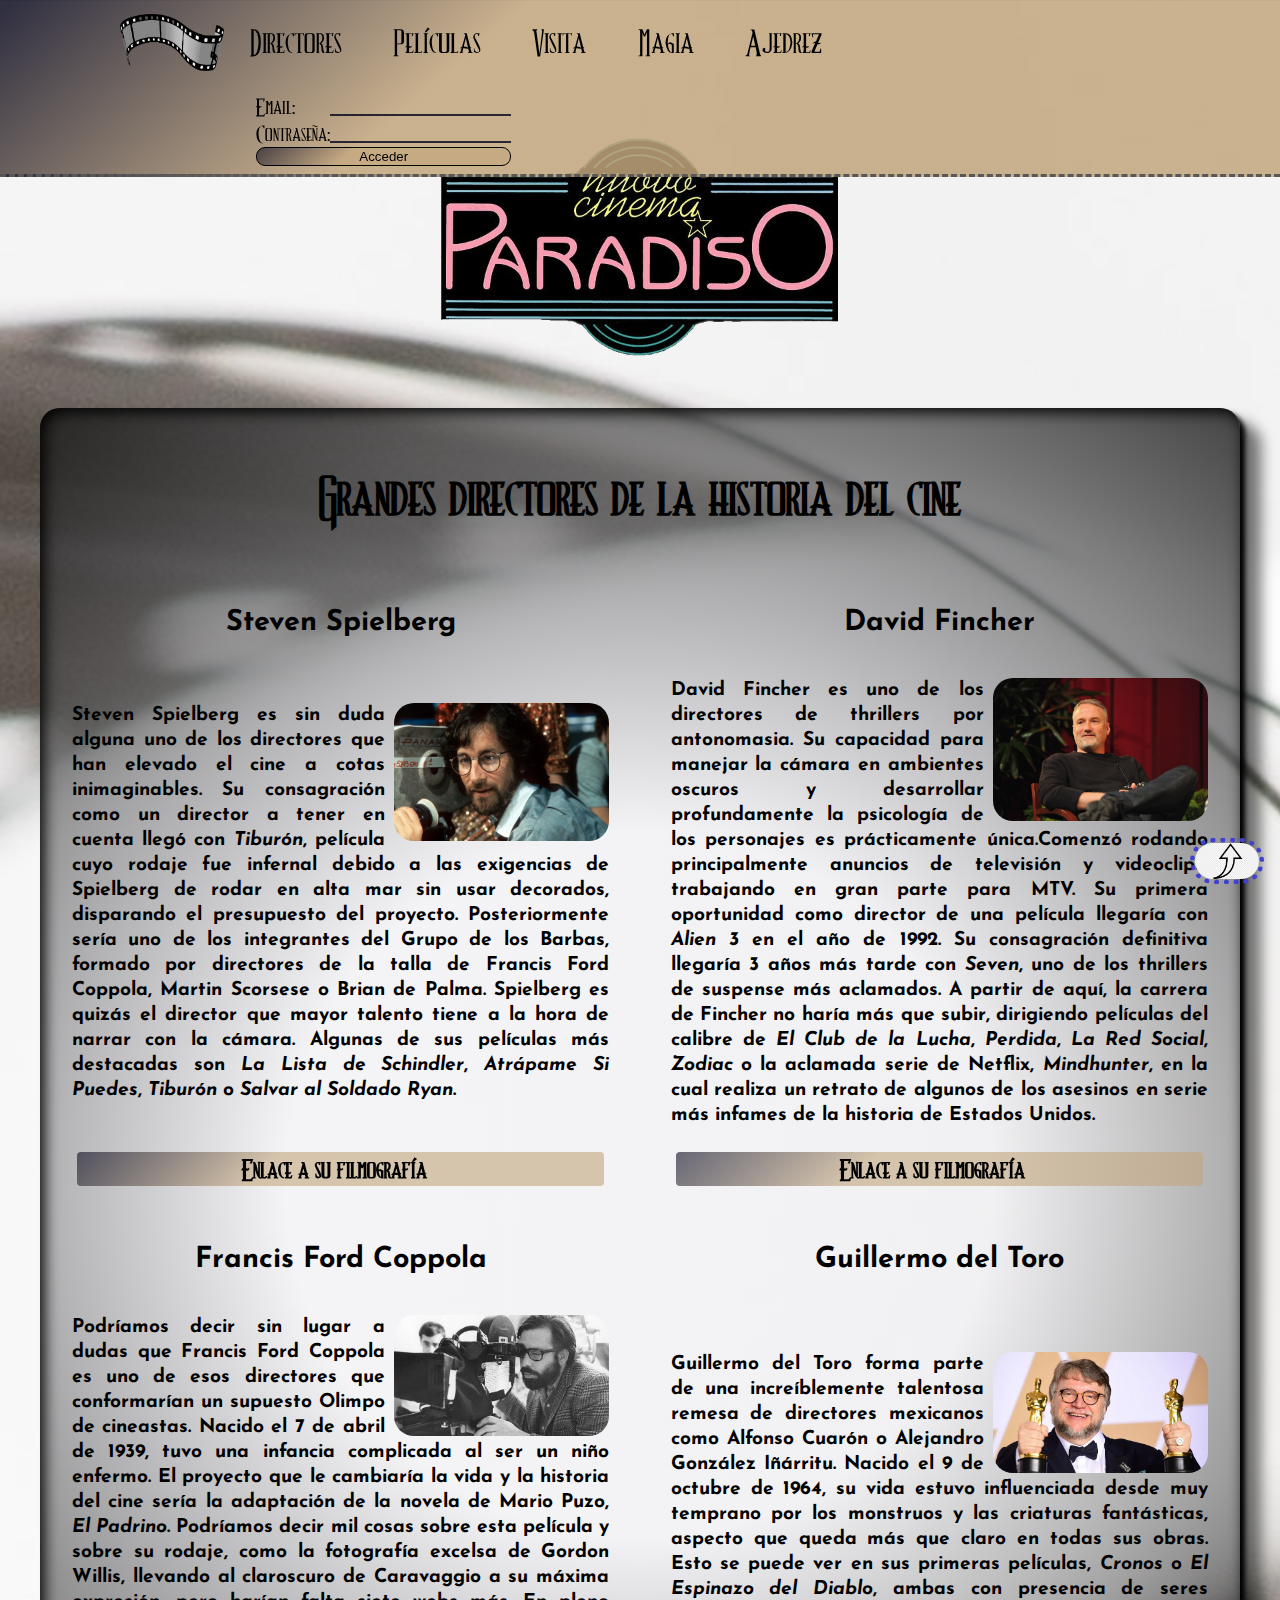
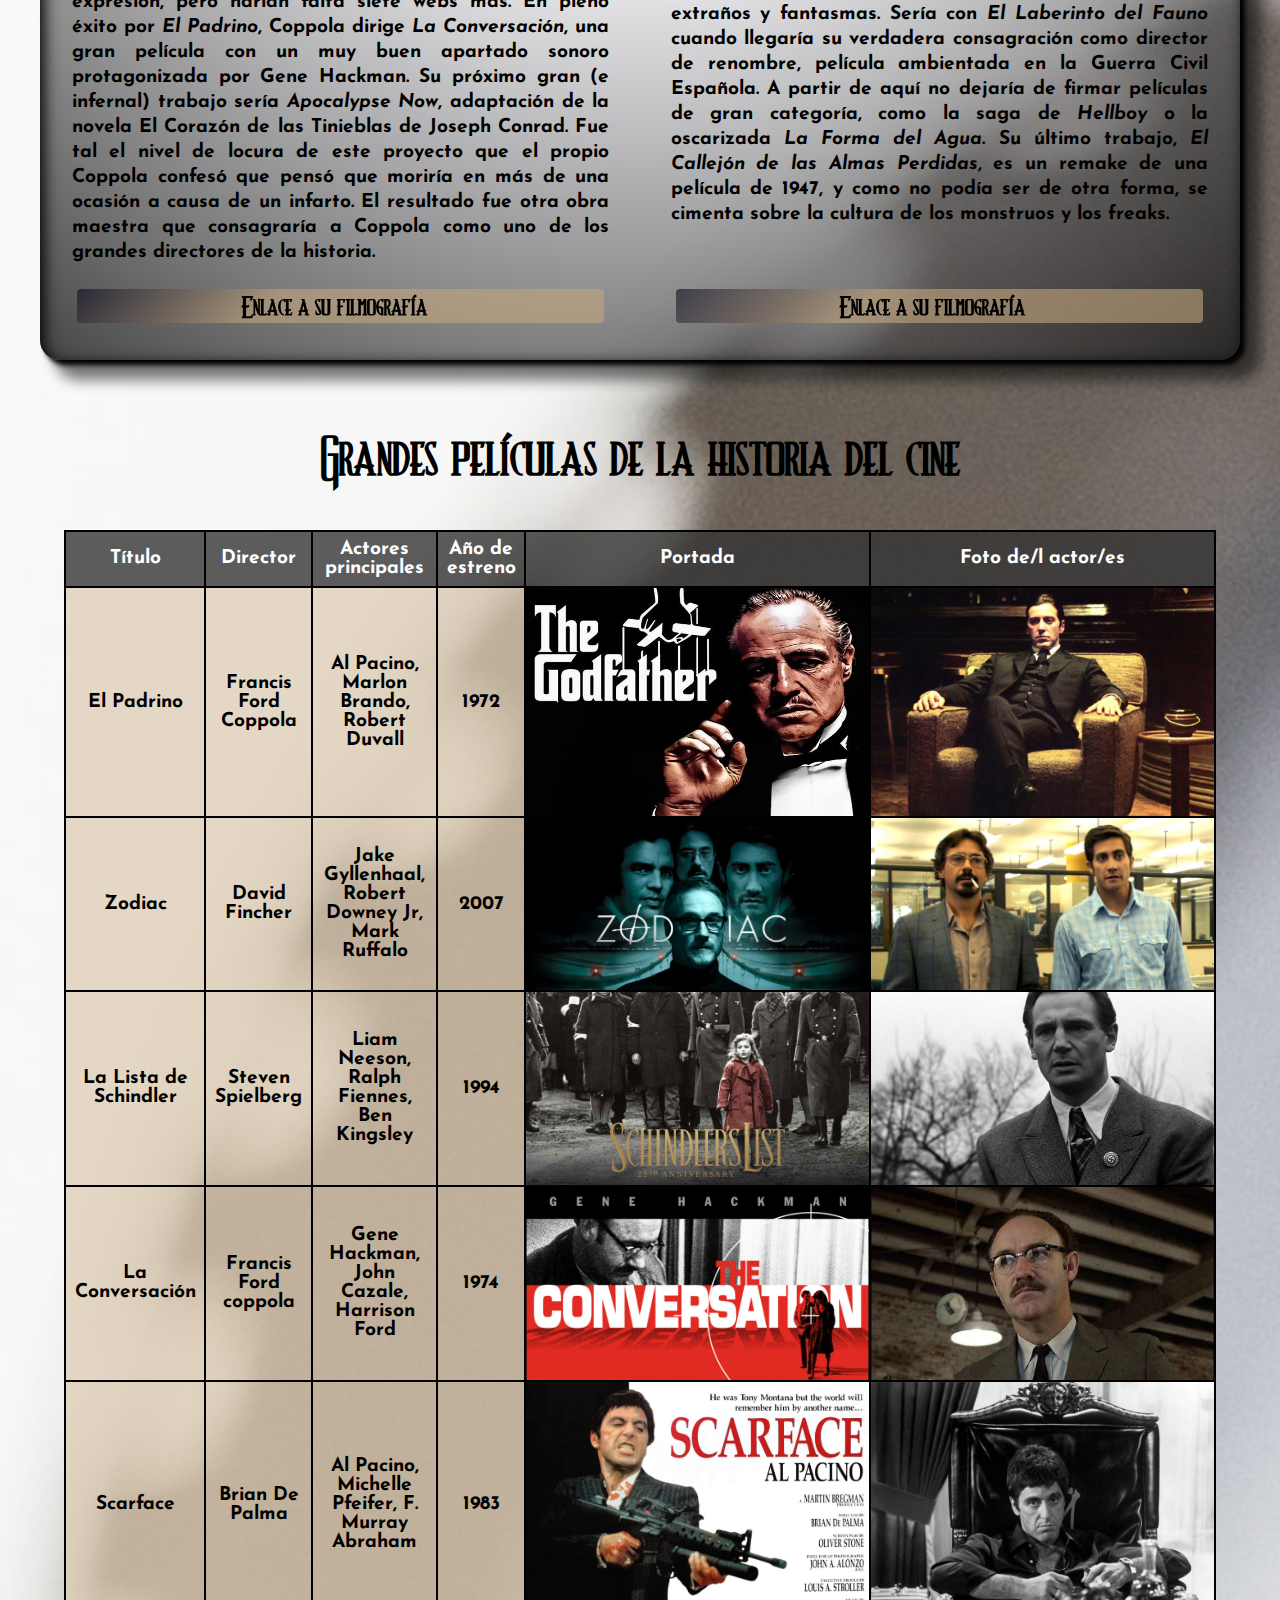
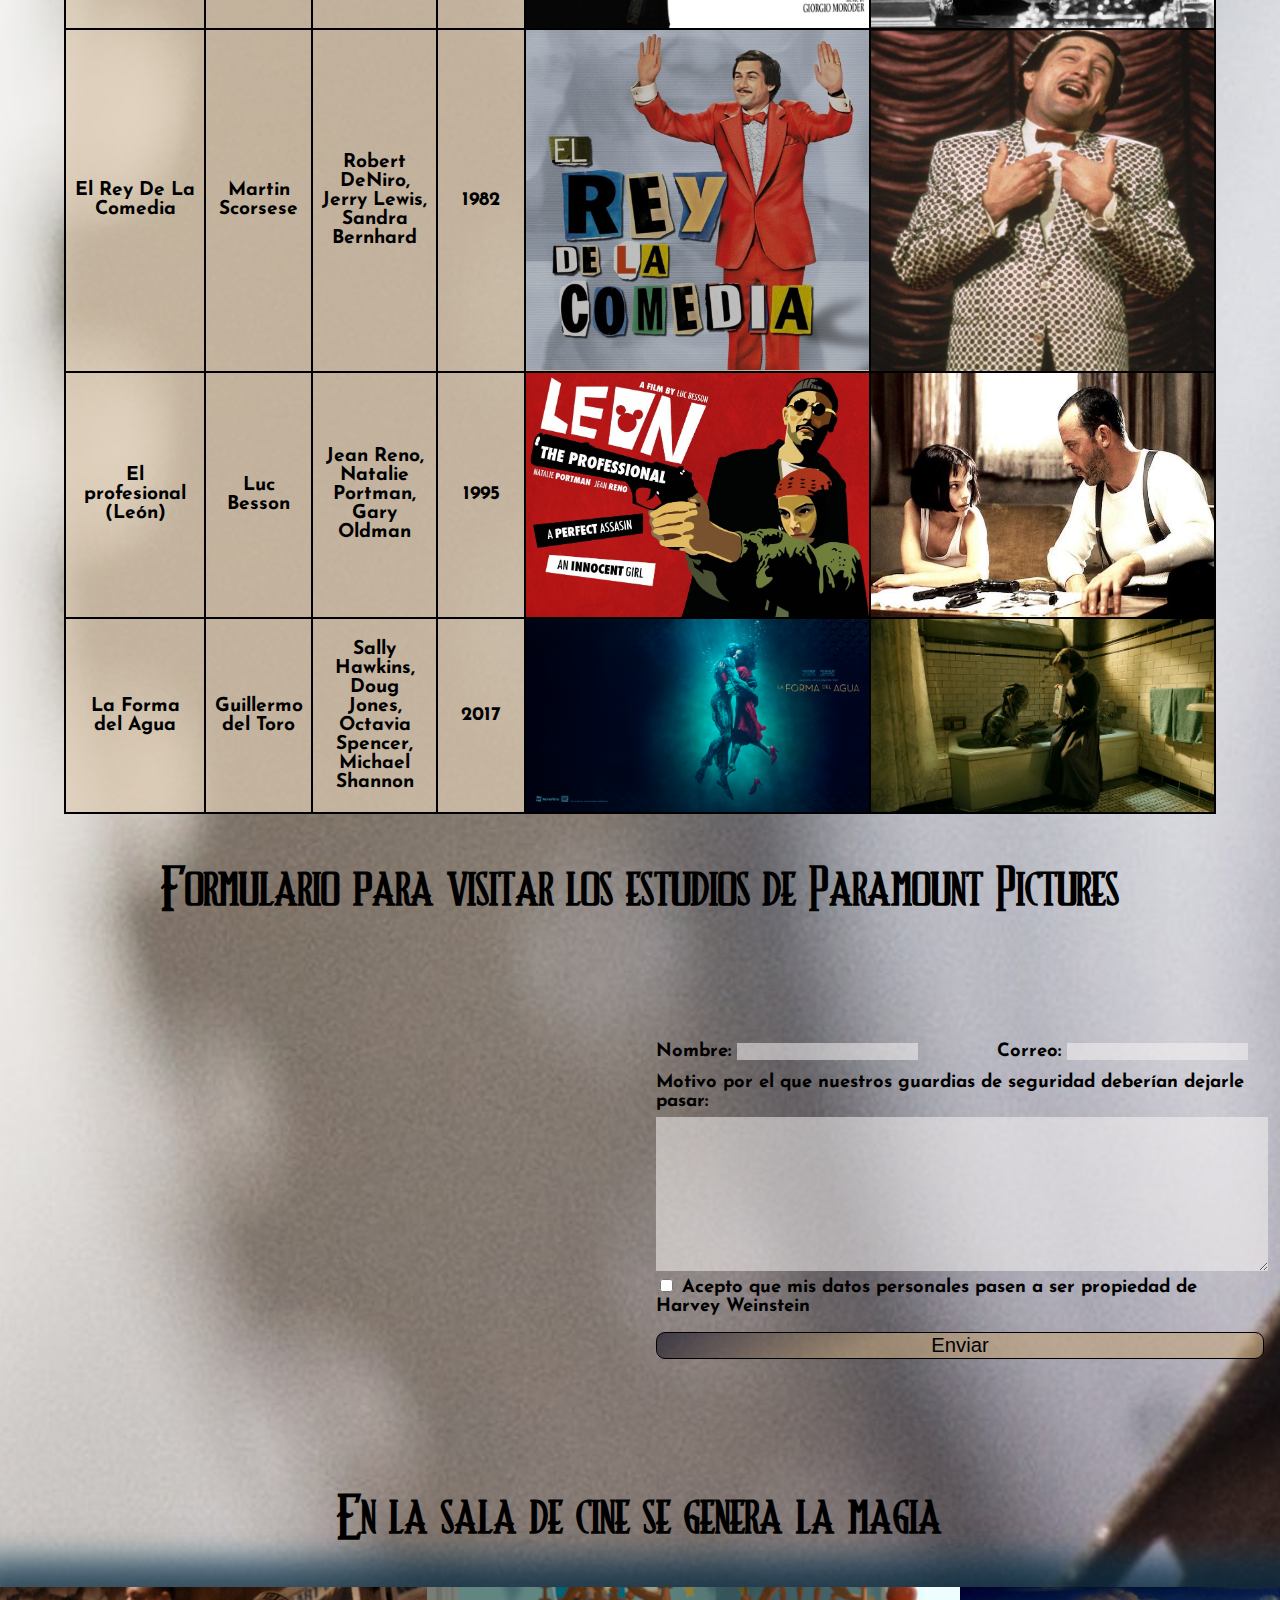
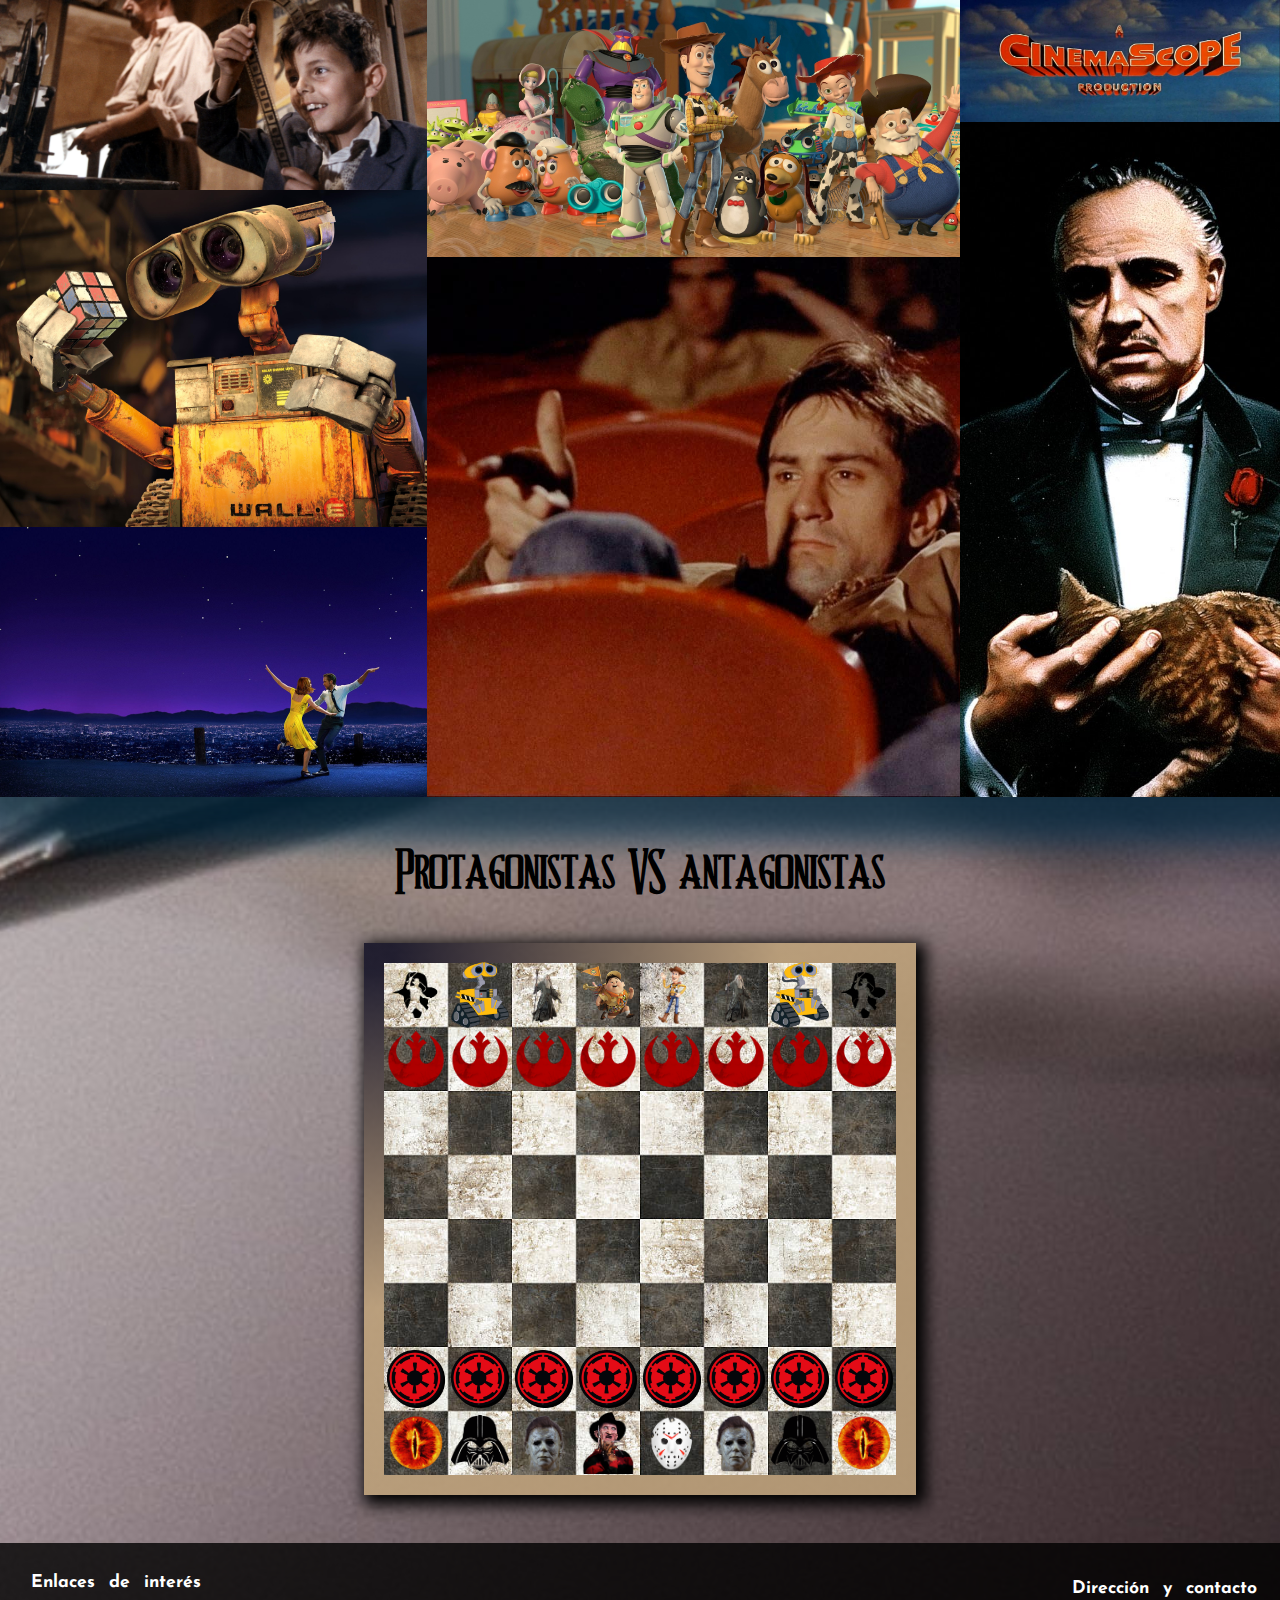
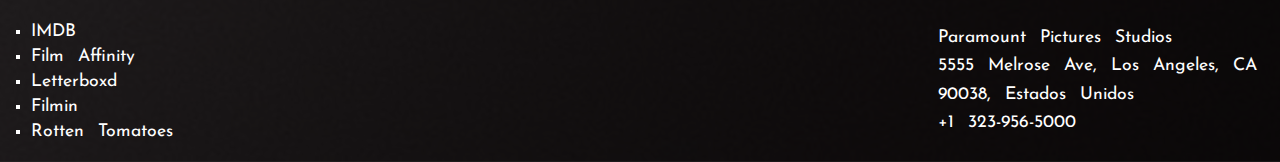
<file: index.html>
<!DOCTYPE html>
<html lang="es">
<head>
    <meta charset="UTF-8">
    <meta http-equiv="X-UA-Compatible" content="IE=edge">
    <meta name="viewport" content="width=device-width, initial-scale=1.0">
    <link rel="preconnect" href="https://fonts.googleapis.com">
    <link rel="preconnect" href="https://fonts.gstatic.com" crossorigin>
    <link href="https://fonts.googleapis.com/css2?family=Josefin+Sans:ital,wght@1,350&display=swap" rel="stylesheet">
    <link rel="icon" href="assets/img/favicon.png">
    <link rel="stylesheet" href="https://cdnjs.cloudflare.com/ajax/libs/font-awesome/6.1.1/css/all.min.css" integrity="sha512-KfkfwYDsLkIlwQp6LFnl8zNdLGxu9YAA1QvwINks4PhcElQSvqcyVLLD9aMhXd13uQjoXtEKNosOWaZqXgel0g==" crossorigin="anonymous" referrerpolicy="no-referrer" />
    <link rel="stylesheet" href="estilos.css">
    <title>Cinema Paradiso</title>
</head>
<body>
    
    <header>
        <div class="izquierda">
            <img id="logo" src="assets/img/logo.png" alt="">
            <nav>
                <ul id="enlaces-pagina">
                    <li>
                        <a href="#A">Directores</a>
                    </li>
                    <li>
                        <a href="#tabla">Películas</a>
                    </li>
                    <li>
                        <a href="#form">Visita</a>
                    </li>
                    <li>
                        <a href="#composicion">Magia</a>
                    </li>
                    <li>
                        <a href="#ajedrez">Ajedrez</a>
                    </li>
                </ul>
        </nav>
        </div>
        <div id="acceso">
            <form action="">
                <div class="rowform">
                    <label for="email">Email:</label>
                    <input type="email" id="email" name="email">
                </div>
                <div class="rowform">
                    <label for="contraseña">Contraseña:</label>
                    <input type="password" name="contraseña" id="contraseña">
                </div>
                <button class="acceso">Acceder</button>
            </form>            
        </div>
        <ul id="redes">
            <li><a href="https://twitter.com/estoyavisando?lang=es"><i id="twitter" class="fa-brands fa-twitter"></i></a></li>
            <li><a href="https://twitter.com/estoyavisando?lang=es"><i id="spotify" class="fa-brands fa-spotify"></i></a></li>
            <li><a href="https://twitter.com/estoyavisando?lang=es"><i id="youtube" class="fa-brands fa-youtube"></i></a></li>
        </ul>
    </header>
    <img id="cinema" src="assets/img/cinema.png" alt="">
    <a id="flecha" href="#cinema"><img id="retorno" src="assets/img/flecha.png" alt=""></a>
    
    <section id="A">
        <h2 class="titulos">Grandes directores de la historia del cine</h2>
        <div class="fila">            
            <article>
                <h2>Steven Spielberg</h2>
                <div class="contenido">
                    <p>
                        <img id="spielberg" src="assets/img/spielberg.webp" alt="Steven Spielberg">
                        Steven Spielberg es sin duda alguna uno de los directores que han elevado el cine a cotas inimaginables.
                        Su consagración como un director
                        a tener en cuenta llegó con <span class="peli">Tiburón</span>, película cuyo rodaje fue infernal debido a las exigencias de Spielberg
                        de rodar en alta mar sin usar decorados, disparando el presupuesto del proyecto. Posteriormente sería uno de los integrantes
                        del Grupo de los Barbas, formado por directores de la talla de Francis Ford Coppola, Martin Scorsese o Brian de Palma. Spielberg es quizás el director que mayor talento tiene a la hora de narrar con la cámara. Algunas de sus
                        películas más destacadas son <span class="peli">La Lista de Schindler</span>, <span class="peli">Atrápame Si Puedes</span>,
                        <span class="peli">Tiburón</span> o <span class="peli">Salvar al Soldado Ryan</span>.

                        
                    </p>
                </div>
                <button class="botonA"><span><a href="https://es.wikipedia.org/wiki/Steven_Spielberg#Filmograf%C3%ADa" target="_blank">Enlace a su filmografía</a></span></button>
                
            </article>
            <article>
                <h2>David Fincher</h2>
                <div class="contenido">
                    <p>
                        <img id="fincher" src="assets/img/fincher.webp" alt="David Fincher">
                        David Fincher es uno de los directores de thrillers por antonomasia. Su capacidad para manejar la cámara en ambientes
                        oscuros y desarrollar profundamente la psicología de los personajes es prácticamente única.Comenzó rodando principalmente anuncios de televisión y videoclips, trabajando en gran parte para MTV. Su primera oportunidad como
                        director de una película llegaría con <span class="peli">Alien 3</span> en el año de 1992. Su consagración definitiva llegaría 3 años más tarde con <span class="peli">Seven</span>, uno de 
                        los thrillers de suspense más aclamados. A partir de aquí, la carrera de Fincher no haría más que subir, dirigiendo películas del calibre de <span class="peli">El Club de la Lucha</span>, 
                        <span class="peli">Perdida</span>, <span class="peli">La Red Social</span>, <span class="peli">Zodiac</span> o la aclamada serie de 
                        Netflix, <span class="peli">Mindhunter</span>, en la cual realiza un retrato de algunos de los asesinos en serie más infames de la historia de Estados Unidos.

                        
                    </p>
                </div>
                <button class="botonA"><span><a href="https://es.wikipedia.org/wiki/David_Fincher#Filmograf%C3%ADa" target="_blank">Enlace a su filmografía</a></span></button>
                
            </article>
        </div>
        <div class="fila"> 
            <article>
                <h2>Francis Ford Coppola</h2>
                <div class="contenido">
                    <p>
                        <img id="coppola" src="assets/img/coppola.jpg" alt="Francis Ford Coppola">
                        Podríamos decir sin lugar a dudas que Francis Ford Coppola es uno de esos directores que conformarían un supuesto Olimpo de cineastas. Nacido el 7 de abril de 1939, tuvo una infancia complicada al ser
                        un niño enfermo. El proyecto que le cambiaría la vida y la historia del cine sería la adaptación de la novela
                        de Mario Puzo, <span class="peli">El Padrino</span>. Podríamos decir mil cosas sobre esta película y sobre su rodaje, como la fotografía excelsa de Gordon Willis, 
                        llevando al claroscuro de Caravaggio a su máxima expresión, pero harían falta siete webs más. En pleno éxito por <span class="peli">El Padrino</span>, Coppola dirige 
                        <span class="peli">La Conversación</span>, una gran película con un muy buen apartado sonoro protagonizada por Gene Hackman. Su próximo gran (e infernal) trabajo sería <span class="peli">Apocalypse Now</span>, 
                        adaptación de la novela El Corazón de las Tinieblas de Joseph Conrad. Fue tal el nivel de locura de este proyecto que el propio Coppola confesó que pensó que 
                        moriría en más de una ocasión a causa de un infarto. El resultado fue otra obra maestra que consagraría a Coppola como uno de los grandes directores de la historia.
                    
                        
                    </p>
                </div>
                <button class="botonA"><span><a href="https://es.wikipedia.org/wiki/Francis_Ford_Coppola#Filmograf%C3%ADa" target="_blank"> Enlace a su filmografía</a></span></button>
                
            </article>
            <article>
                <h2>Guillermo del Toro</h2>
                <div class="contenido">
                    <p>
                        <img id="deltoro" src="assets/img/deltoro.jpg" alt="Guillermo Del Toro">
                        Guillermo del Toro forma parte de una increíblemente talentosa remesa de directores mexicanos como Alfonso Cuarón o Alejandro González Iñárritu. Nacido el 9 de 
                        octubre de 1964, su vida estuvo influenciada desde muy temprano por los monstruos y las criaturas fantásticas, aspecto que queda más que claro en todas sus obras.
                        Esto se puede ver en sus primeras películas,
                        <span class="peli">Cronos</span> o <span class="peli">El Espinazo del Diablo</span>, ambas con presencia de seres extraños y fantasmas. Sería con <span class="peli">El Laberinto del Fauno</span> cuando 
                        llegaría su verdadera consagración como director de renombre, película ambientada en la Guerra Civil Española. A partir de aquí no dejaría de firmar películas de gran 
                        categoría, como la saga de <span class="peli">Hellboy</span> o la oscarizada <span class="peli">La Forma del Agua</span>. Su último trabajo, <span class="peli">El Callejón de las Almas Perdidas</span>, es un
                        remake de una película de 1947, y como no podía ser de otra forma, se cimenta sobre la cultura de los monstruos y los freaks.

                        
                    </p>
                </div>
                <button class="botonA"><span><a href="https://es.wikipedia.org/wiki/Guillermo_del_Toro#Filmograf%C3%ADa" target="_blank">Enlace a su filmografía</a></span></button>
                
            </article>
        </div>
        
    </section>
    <section id="tabla">
        <h2 class="titulos">Grandes películas de la historia del cine</h2>
        <table>
            <thead>
                <tr>
                    <th>Título</th>
                    <th>Director</th>
                    <th>Actores principales</th>
                    <th>Año de estreno</th>
                    <th>Portada</th>
                    <th>Foto de/l actor/es</th>
                </tr>
            </thead>
            <tbody>
                <tr>
                    <td>El Padrino</td>
                    <td>Francis Ford Coppola</td>
                    <td>Al Pacino, Marlon Brando, Robert Duvall</td>
                    <td>1972</td>
                    <td class="fotos">
                        <img src="assets/img/godfather.jpg" alt="">
                    </td>
                    <td class="fotos">
                        <img src="assets/img/corleone.jpeg" alt="">
                    </td>
                </tr>
                <tr>
                    <td>Zodiac</td>
                    <td>David Fincher</td>
                    <td>Jake Gyllenhaal, Robert Downey Jr, Mark Ruffalo</td>
                    <td>2007</td>
                    <td class="fotos">
                        <img src="assets/img/zodiac.webp" alt="">
                    </td>
                    <td class="fotos">
                        <img src="assets/img/jake.jpeg" alt="">
                    </td>
                </tr>
                <tr>
                    <td>La Lista de Schindler</td>
                    <td>Steven Spielberg</td>
                    <td>Liam Neeson, Ralph Fiennes, Ben Kingsley</td>
                    <td>1994</td>
                    <td class="fotos">
                        <img src="assets/img/schindler.jpg" alt="">
                    </td>
                    <td class="fotos">
                        <img src="assets/img/liam.jpeg" alt="">
                    </td>
                </tr>
                <tr>
                    <td>La Conversación</td>
                    <td>Francis Ford coppola</td>
                    <td>Gene Hackman, John Cazale, Harrison Ford</td>
                    <td>1974</td>
                    <td class="fotos">
                        <img src="assets/img/conversacion.jpg" alt="">
                    </td>
                    <td class="fotos">
                        <img src="assets/img/gene.webp" alt="">
                    </td>
                </tr>
                <tr>
                    <td>Scarface</td>
                    <td>Brian De Palma</td>
                    <td>Al Pacino, Michelle Pfeifer, F. Murray Abraham</td>
                    <td>1983</td>
                    <td class="fotos">
                        <img src="assets/img/scarface.jpg" alt="">
                    </td>
                    <td class="fotos">
                        <img src="assets/img/montana.jpeg" alt="">
                    </td>
                </tr>
                <tr>
                    <td>El Rey De La Comedia</td>
                    <td>Martin Scorsese</td>
                    <td>Robert DeNiro, Jerry Lewis, Sandra Bernhard</td>
                    <td>1982</td>
                    <td class="fotos">
                        <img src="assets/img/reycomedia.jpg" alt="">
                    </td>
                    <td class="fotos">
                            <img src="assets/img/deniro.jpeg" alt="">
                    </td>
                </tr>
                <tr>
                    <td>El profesional (León)</td>
                    <td>Luc Besson</td>
                    <td>Jean Reno, Natalie Portman, Gary Oldman</td>
                    <td>1995</td>
                    <td class="fotos">
                        <img src="assets/img/leon.jpg" alt="">
                    </td>
                    <td class="fotos">
                        <img src="assets/img/natalie.jpeg" alt="">
                    </td>
                </tr>
                <tr>
                    <td>La Forma del Agua</td>
                    <td>Guillermo del Toro</td>
                    <td>Sally Hawkins, Doug Jones, Octavia Spencer, Michael Shannon</td>
                    <td>2017</td>
                    <td class="fotos">
                        <img src="assets/img/forma.jpg" alt="">
                    </td>
                    <td class="fotos">
                        <img src="assets/img/sally.jpeg" alt="">
                    </td>
                </tr>
            </tbody>
        </table>
        <table id="movil">
            <tbody>
                <tr>
                    <th>Título</th>
                </tr>
                <tr>
                    <td>El Padrino</td>
                </tr>
                <tr>
                    <th>Director</th>
                </tr>
                <tr>
                    <td>Francis Ford Coppola</td>
                </tr>
                <tr>
                    <th>Actores principales</th>
                </tr>
                <tr>
                    <td>Al Pacino, Marlon Brando, Robert Duvall</td>
                </tr>
                <tr>
                    <th>Año de estreno</th>
                </tr>
                <tr>
                    <td>1972</td>
                </tr>
                <tr>
                    <th>Portada</th>
                </tr>
                <tr>
                    <td class="fotos">
                        <img src="assets/img/godfather.jpg" alt="">
                    </td>
                </tr>
                <tr>
                    <th>Protagonista/s</th>
                </tr>
                <tr>
                    <td class="fotos">
                        <img src="assets/img/corleone.jpeg" alt="">
                    </td>
                </tr>
                <tr>
                    <th>Título</th>
                </tr>
                <tr>
                    <td>Zodiac</td>
                </tr>
                <tr>
                    <th>Director</th>
                </tr>
                <tr>
                    <td>David Fincher</td>
                </tr>
                <tr>
                    <th>Actores principales</th>
                </tr>
                <tr>
                    <td>Jake Gyllenhaal, Robert Downey Jr y Mark Ruffalo</td>
                </tr>
                <tr>
                    <th>Año de estreno</th>
                </tr>
                <tr>
                    <td>2007</td>
                </tr>
                <tr>
                    <th>Portada</th>
                </tr>
                <tr>
                    <td class="fotos">
                        <img src="assets/img/zodiac.webp" alt="">
                    </td>
                </tr>
                <tr>
                    <th>Protagonista/s</th>
                </tr>
                <tr>
                    <td class="fotos">
                        <img src="assets/img/jake.jpeg" alt="">
                    </td>
                </tr>
                <tr>
                    <th>Título</th>
                </tr>
                <tr>
                    <td>La Lista de Schindler</td>
                </tr>
                <tr>
                    <th>Director</th>
                </tr>
                <tr>
                    <td>Steven Spielberg</td>
                </tr>
                <tr>
                    <th>Actores principales</th>
                </tr>
                <tr>
                    <td>Liam Neeson, Ralph Fiennes y Ben Kingsley</td>
                </tr>
                <tr>
                    <th>Año de estreno</th>
                </tr>
                <tr>
                    <td>1994</td>
                </tr>
                <tr>
                    <th>Portada</th>
                </tr>
                <tr>
                    <td class="fotos">
                        <img src="assets/img/schindler.jpg" alt="">
                    </td>
                </tr>
                <tr>
                    <th>Protagonista/s</th>
                </tr>
                <tr>
                    <td class="fotos">
                        <img src="assets/img/liam.jpeg" alt="">
                    </td>
                </tr>
                <tr>
                    <th>Título</th>
                </tr>
                <tr>
                    <td>La Conversación</td>
                </tr>
                <tr>
                    <th>Director</th>
                </tr>
                <tr>
                    <td>Francis Ford Coppola</td>
                </tr>
                <tr>
                    <th>Actores principales</th>
                </tr>
                <tr>
                    <td>Gene Hackman, John Cazale y Harrison Ford</td>
                </tr>
                <tr>
                    <th>Año de estreno</th>
                </tr>
                <tr>
                    <td>1974</td>
                </tr>
                <tr>
                    <th>Portada</th>
                </tr>
                <tr>
                    <td class="fotos">
                        <img src="assets/img/conversacion.jpg" alt="">
                    </td>
                </tr>
                <tr>
                    <th>Protagonista/s</th>
                </tr>
                <tr>
                    <td class="fotos">
                        <img src="assets/img/gene.webp" alt="">
                    </td>
                </tr>
                <tr>
                    <th>Título</th>
                </tr>
                <tr>
                    <td>Scarface</td>
                </tr>
                <tr>
                    <th>Director</th>
                </tr>
                <tr>
                    <td>Brian De Palma</td>
                </tr>
                <tr>
                    <th>Actores principales</th>
                </tr>
                <tr>
                    <td>Al Pacino, Michelle Pfeifer, F. Murray Abraham</td>
                </tr>
                <tr>
                    <th>Año de estreno</th>
                </tr>
                <tr>
                    <td>1983</td>
                </tr>
                <tr>
                    <th>Portada</th>
                </tr>
                <tr>
                    <td class="fotos">
                        <img src="assets/img/scarface.jpg" alt="">
                    </td>
                </tr>
                <tr>
                    <th>Protagonista/s</th>
                </tr>
                <tr>
                    <td class="fotos">
                        <img src="assets/img/montana.jpeg" alt="">
                    </td>
                </tr>
                <tr>
                    <th>Título</th>
                </tr>
                <tr>
                    <td>El Rey de la Comedia</td>
                </tr>
                <tr>
                    <th>Director</th>
                </tr>
                <tr>
                    <td>Martin Scorsese</td>
                </tr>
                <tr>
                    <th>Actores principales</th>
                </tr>
                <tr>
                    <td>Robert De Niro, Jerry Lewis, Sandra Bernhard</td>
                </tr>
                <tr>
                    <th>Año de estreno</th>
                </tr>
                <tr>
                    <td>1982</td>
                </tr>
                <tr>
                    <th>Portada</th>
                </tr>
                <tr>
                    <td class="fotos">
                        <img src="assets/img/reycomedia.jpg" alt="">
                    </td>
                </tr>
                <tr>
                    <th>Protagonista/s</th>
                </tr>
                <tr>
                    <td class="fotos">
                        <img src="assets/img/deniro.jpeg" alt="">
                </td>
                </tr>
                <tr>
                    <th>Título</th>
                </tr>
                <tr>
                    <td>El Profesional (León)</td>
                </tr>
                <tr>
                    <th>Director</th>
                </tr>
                <tr>
                    <td>Luc Besson</td>
                </tr>
                <tr>
                    <th>Actores principales</th>
                </tr>
                <tr>
                    <td>Jean Reno, Natalie Portman, Gary Oldman</td>
                </tr>
                <tr>
                    <th>Año de estreno</th>
                </tr>
                <tr>
                    <td>1995</td>
                </tr>
                <tr>
                    <th>Portada</th>
                </tr>
                <tr>
                    <td class="fotos">
                        <img src="assets/img/leon.jpg" alt="">
                    </td>
                </tr>
                <tr>
                    <th>Protagonista/s</th>
                </tr>
                <tr>
                    <td class="fotos">
                        <img src="assets/img/natalie.jpeg" alt="">
                    </td>
                </tr>
                <tr>
                    <th>Título</th>
                </tr>
                <tr>
                    <td>La Forma del Agua</td>
                </tr>
                <tr>
                    <th>Director</th>
                </tr>
                <tr>
                    <td>Guillermo del Toro</td>
                </tr>
                <tr>
                    <th>Actores principales</th>
                </tr>
                <tr>
                    <td>Sally Hawkins, Doug Jones, Octavia Spencer, Michael Shannon</td>
                </tr>
                <tr>
                    <th>Año de estreno</th>
                </tr>
                <tr>
                    <td>2017</td>
                </tr>
                <tr>
                    <th>Portada</th>
                </tr>
                <tr>
                    <td class="fotos">
                        <img src="assets/img/forma.jpg" alt="">
                    </td>
                </tr>
                <tr>
                    <th>Protagonista/s</th>
                </tr>
                <tr>
                    <td class="fotos">
                        <img src="assets/img/sally.jpeg" alt="">
                    </td>
                </tr>
            </tbody>
        </table>
        <!-- <table id="movil">
            <thead>
                <tr>
                    <th>Título y director</th>
                    <th>Portada</th>
                </tr>
            </thead>
            <tbody>
                <tr>
                    <td>El Padrino, dirigida por Francis Ford Coppola</td>
                    <td class="fotos">
                        <img src="assets/img/godfather.jpg" alt="">
                    </td>
                </tr>
                <tr>
                    <td>Zodiac, dirigida por David Fincher</td>
                    <td class="fotos">
                        <img src="assets/img/zodiac.webp" alt="">
                    </td>
                </tr>
                <tr>
                    <td>La Lista de Schindler, dirigida por Steven Spielberg</td>
                    <td class="fotos">
                        <img src="assets/img/schindler.jpg" alt="">
                    </td>
                </tr>
                <tr>
                    <td>La Conversación, dirigida por Francis Ford Coppola</td>
                    <td class="fotos">
                        <img src="assets/img/conversacion.jpg" alt="">
                    </td>
                </tr>
                <tr>
                    <td>Scarface, dirigida por Brian De Palma</td>
                    <td class="fotos">
                        <img src="assets/img/scarface.jpg" alt="">
                    </td>
                </tr>
                <tr>
                    <td>El Rey de la Comedia, dirigida por Martin Scorsese</td>
                    <td class="fotos">
                        <img src="assets/img/reycomedia.jpg" alt="">
                    </td>
                </tr>
                <tr>
                    <td>El profesional (León), dirigida por Luc Besson</td>
                    <td class="fotos">
                        <img src="assets/img/leon.jpg" alt="">
                    </td>
                </tr>
                <tr>
                    <td>La Forma del Agua, dirigida por Guillermo del Toro</td>
                    <td class="fotos">
                        <img src="assets/img/forma.jpg" alt="">
                    </td>
                </tr>
            </tbody>
        </table> -->
    </section>

    <section id="form">
        <h2 class="titulos">Formulario para visitar los estudios de Paramount Pictures</h2>
        <div id="wrapperForm">            
            <div id="mapa">
                <iframe src="https://www.google.com/maps/embed?pb=!1m18!1m12!1m3!1d3304.44819243839!2d-118.32153228478411!3d34.08365708059732!2m3!1f0!2f0!3f0!3m2!1i1024!2i768!4f13.1!3m3!1m2!1s0x80c2b9543627dafd%3A0x4adc1997cbc49770!2sParamount%20Pictures%20Studios!5e0!3m2!1ses!2ses!4v1651692539281!5m2!1ses!2ses" width="600" height="450" style="border:0;" allowfullscreen="" loading="lazy" referrerpolicy="no-referrer-when-downgrade"></iframe>
            </div>
            <div id="formulario">
                <form action="">
                    <div id="row1">
                        <div class="lineas">
                            <label for="nombre">Nombre:</label>
                            <input type="text" id="nombre" name="nombre">
                        </div>
                        <div class="lineas">
                            <label for="correo">Correo:</label>
                            <input type="email" id="correo" name="correo">
                        </div>
                    </div>
                    <div id="row2">
                        <h4>Motivo por el que nuestros guardias de seguridad deberían dejarle pasar:</h4>
                        <textarea name="contacto" id="contacto" cols="40" rows="10"></textarea>
                    </div>
                    <div id="row3">
                        <input type="checkbox" id="acepta" name="acepta">
                        <label for="acepta">Acepto que mis datos personales pasen a ser propiedad de Harvey Weinstein</label>
                    </div>
                    <button id="botonForm" type="submit">Enviar</button>
                </form>
            </div>
        </div>
    </section>
    <section id="composicion">
        <h2 class="titulos">En la sala de cine se genera la magia</h2>
        <article id="grid">
            <img id="compo1" src="assets/img/compo4.jpg" alt="">
            <img id="compo2" src="assets/img/compo2.jpg" alt="">
            <img id="compo4" src="assets/img/compo6.jpeg" alt="">
            <img id="compo5" src="assets/img/compo5.jpg" alt="">
            <img id="compo7" src="assets/img/cinemascope.jpg" alt="">
            <img id="compoCentro" src="assets/img/taxi-driver1.jpg" alt="">
            <img id="compo8" src="assets/img/compo8.jpg" alt="">
        </article>
    </section>

    <section id="ajedrez">
        <h2 class="titulos">Protagonistas VS antagonistas</h2>
        <article id="gridAjedrez">
            <div class="piezas">
                <img src="assets/img/indiana-jones-arca-perdida.png" alt="">
            </div>
            <div class="piezas">
                <img src="assets/img/walle.png" alt="">
            </div>
            <div class="piezas">
                <img src="assets/img/gandalf.png" alt="">
            </div>
            <div class="piezas">
                <img src="assets/img/russell.png" alt="">
            </div>
            <div class="piezas">
                <img src="assets/img/woody.png" alt="">
            </div>
            <div class="piezas">
                <img src="assets/img/gandalf.png" alt="">
            </div>
            <div class="piezas">
                <img src="assets/img/walle.png" alt="">
            </div>
            <div class="piezas">
                <img src="assets/img/indiana-jones-arca-perdida.png" alt="">
            </div>
            <div class="piezas">
                <img src="assets/img/rebeldes.png" alt="">
            </div>
            <div class="piezas">
                <img src="assets/img/rebeldes.png" alt="">
            </div>
            <div class="piezas">
                <img src="assets/img/rebeldes.png" alt="">
            </div>
            <div class="piezas">
                <img src="assets/img/rebeldes.png" alt="">
            </div>
            <div class="piezas">
                <img src="assets/img/rebeldes.png" alt="">
            </div>
            <div class="piezas">
                <img src="assets/img/rebeldes.png" alt="">
            </div>
            <div class="piezas">
                <img src="assets/img/rebeldes.png" alt="">
            </div>
            <div class="piezas">
                <img src="assets/img/rebeldes.png" alt="">
            </div>
            <div class="vacio">

            </div>
            <div class="piezas">
                <img src="assets/img/imperio.png" alt="">
            </div>
            <div class="piezas">
                <img src="assets/img/imperio.png" alt="">
            </div>
            <div class="piezas">
                <img src="assets/img/imperio.png" alt="">
            </div>
            <div class="piezas">
                <img src="assets/img/imperio.png" alt="">
            </div>
            <div class="piezas">
                <img src="assets/img/imperio.png" alt="">
            </div>
            <div class="piezas">
                <img src="assets/img/imperio.png" alt="">
            </div>
            <div class="piezas">
                <img src="assets/img/imperio.png" alt="">
            </div>
            <div class="piezas">
                <img src="assets/img/imperio.png" alt="">
            </div>
            <div class="piezas">
                <img src="assets/img/sauron.png" alt="">
            </div>
            <div class="piezas">
                <img src="assets/img/vader.png" alt="">
            </div>
            <div class="piezas">
                <img src="assets/img/myers.png" alt="">
            </div>
            <div class="piezas">
                <img src="assets/img/freddy.png" alt="">
            </div>
            <div class="piezas">
                <img src="assets/img/jason.png" alt="">
            </div>
            <div class="piezas">
                <img src="assets/img/myers.png" alt="">
            </div>
            <div class="piezas">
                <img src="assets/img/vader.png" alt="">
            </div>
            <div class="piezas">
                <img src="assets/img/sauron.png" alt="">
            </div>
        </article>
    </section>
    <footer>
        <article>
            <h4>Enlaces de interés</h4>
            <ul id="interes">
                <li><a href="https://www.imdb.com/" target="_blank">IMDB</a></li>
                <li><a href="https://www.filmaffinity.com/es/main.html" target="_blank">Film Affinity</a> </li>
                <li><a href="https://letterboxd.com/" target="_blank">Letterboxd</a></li>
                <li><a href="https://www.filmin.es/" target="_blank">Filmin</a> </li>
                <li><a href="https://www.rottentomatoes.com/" target="_blank">Rotten Tomatoes</a></li>
            </ul>
        </article>
        <article id="contactoExtra">
            <h4>Dirección y contacto</h4>
            <ul id="localizacion">
                <li>Paramount Pictures Studios</li>
                <li>5555 Melrose Ave, Los Angeles, CA</li>
                <li>90038, Estados Unidos</li>
                <li>+1 323-956-5000</li>
            </ul>
        </article>
    </footer>
</body>
</html>
</file>
<file: estilos.css>
html{
    scroll-behavior: smooth;
    scroll-padding: 8rem;
}
body{
    margin: 0px;
    background-color: black;
    box-sizing: border-box;
    background-image: url('assets/img/bg.jpg');
    background-position: 70% 60%;
    background-size: cover;
    font-family: 'Josefin Sans', sans-serif;
    overflow-x: hidden;
}

@font-face {
    font-family: 'Schindler';
    src: url('fonts/ShindlerFont_by_Juan_Casco.ttf');
}
@font-face {
    font-family: 'Love Series';
    src: url('fonts/LoveSeriesDemoRegular.ttf');
}
header{
    width: 100%;
    position: fixed;
    display: flex;
    background: linear-gradient(139deg, rgba(14,13,33,0.85) 1%, rgba(194,165,124,0.85) 36%);
    border-bottom: 3px dashed rgb(90, 87, 87);
    align-items: center;
    flex-wrap: wrap;
    justify-content: space-around;
    font-family: 'Schindler';
}
.izquierda{
    display: flex;
    align-items: center;
}
nav{
    width: 60%;
}
#enlaces-pagina{
    display: flex;
    justify-content: space-around;
    list-style: none;
    flex-wrap: wrap;
    padding: 0;
    font-size: 1.4em;
    
}
header input{
    border: none;
    border-bottom: 2px solid rgba(14,13,33,0.85);
    background-color: #00000000;
}
#enlaces-pagina li:hover{
    text-decoration: underline;
}
nav a{
    text-decoration: none;
    color: black;
    font-size: 1.3em;
}
#acceso{
    display: flex;
    align-items: center;
    flex-wrap: wrap;
    margin-bottom: 0.5rem;
    margin-top: 0.5rem;
    font-size: 1.2em;
}
#acceso button{
    display: block;
    width: 100%;
}
.rowform{
    display: flex;
    justify-content: space-between;
    align-items: center;
}
#redes{
    display: flex;
    list-style: none;
    flex-direction: column;
    flex-wrap: wrap;
    padding: 0;
    margin: 0;
}
#twitter{
    color: rgb(14, 105, 223);
}
#spotify{
    color: rgb(74, 212, 20);
}
#youtube{
    color: rgb(227, 15, 15);
}
#logo{
    width: 10%;
    margin: 0.5rem 0;
}
#cinema{
    display: block;
    margin: auto;
    margin-bottom: 3rem;
    padding-top: 8rem;
}
#retorno{
    right: 0px;
    bottom: 0px;
    position: fixed;
    display: inline-block;
    width: 5%;
    border-radius: 50px;
    margin: 1rem;
    border: 5px dotted rgb(65, 65, 209);
}
.titulos{
    font-size: 3rem;
    font-family: 'Schindler';
}
section#A{
    text-align: justify;
    max-width: 1200px;
    margin: auto;
    color: black;
    font-weight: bold;
    padding: 1rem;
    box-sizing: border-box;
    border-radius: 20px;
    -webkit-box-shadow: 5px 5px 5px 0px #000000, inset 4px 4px 15px 0px #000000, 18px 17px 14px 3px rgba(0,0,0,0.53); 
    box-shadow: 5px 5px 5px 0px #000000, inset 4px 4px 15px 0px #000000, 18px 17px 14px 3px rgba(0,0,0,0.53);
    background: radial-gradient(circle, rgba(241,240,246,0.5) 36%, rgba(25,25,25,0.8) 100%);
    margin-bottom: 4rem;
}
article{
    line-height: 25px;
}
.fila{
    font-size: larger;
    display: flex;
    width: 100%;
    justify-content: space-between;
}
p>img{
    width: 40%;
    float: right;
    margin-left: 0.5em;
    border-radius: 20px;
}

h1,h2{
    text-align: center;
}
.peli{
    font-style: italic;
}
#A button{
    display: block;
    font-family: 'Schindler';
    font-size: larger;
    font-weight: bold;
    color: #AAAAAA00;    
}
header button{
    background: linear-gradient(139deg, rgba(14,13,33,0.6) 1%, rgba(194,165,124,0.6) 36%);
    border-radius: 9px;
    border: 1px solid black;
}
header button:hover{
    cursor: pointer;
    letter-spacing: 0.6rem;
}
#botonForm:hover{
    cursor: pointer;
    letter-spacing: 0.6rem;
}
header button:hover{
    transition-duration: 500ms;
}
#botonForm:hover{
    transition-duration: 500ms;
}
.botonA a{
    text-decoration: none;
    color: black;
}
.botonA {
    display: inline-block;
    border-radius: 4px;
    background: linear-gradient(139deg, rgba(14,13,33,0.6) 1%, rgba(194,165,124,0.6) 36%);
    border: none;
    color: #FFFFFF;
    text-align: center;
    font-size: 28px;

    transition: all 0.5s;
    cursor: pointer;
    margin: 5px;
  }
  
  .botonA span {
    cursor: pointer;
    display: inline-block;
    position: relative;
    transition: 0.5s;
    color: black;
  }
  
  .botonA span:after {
    content: '\00bb';
    opacity: 0;
    top: 0;
    right: -20px;
    transition: 0.5s;
  }
  
  .botonA:hover span {
    padding-right: 25px;
    font-family: inherit;
  }
  
  .botonA:hover span:after {
    opacity: 1;
    right: 0;
  }
article{
    margin: 1rem;
    width: 46%;
    display: flex;
    flex-direction: column;
    justify-content: space-between;
}
table{
    border-collapse: collapse;
    border: 2px solid black;
    margin: auto;
    font-size: larger;
    font-weight: bolder;
    width: 90%;
}
th{
    background-color: #353434CC;
    color: white;
}
th,td{
    padding: 0.5rem;
    border: 2px black solid;
    text-align: center;
}
td>img{
    width: 100%;
    vertical-align: bottom;
    object-fit: cover;
}

.fotos{
    padding: 0;
    width: 30%;
}

td{
    background-color: #ddcbb3bb;
}
#movil{
    display: none;
}

#mapa iframe{
    width: 70%;
}

#mapa{
    width: 50%;
    display: flex;
    justify-content: flex-end;
}
#formulario{
    width: 50%;
    color: black;
    display: flex;
    flex-wrap: wrap;
    font-size: 1.15em;
    font-weight: bolder;
    align-items: center;

}
#wrapperForm > div{
    margin: 1rem;
}

#form{
    max-width: 1500px;
    margin: auto;
}
#wrapperForm{
    display: flex;
    width: 100%;
    flex-wrap: nowrap;
}
#row1{
    display: flex;
    justify-content: space-between;
}
.lineas{
    margin-right: 1rem;
}

h4{
    margin: 0px;
    margin-top: 0.7rem;
    margin-bottom: 0.4rem;
}
.lineas input{
    background-color: #f7f3f388;
    border: none;
}
textarea{
    background-color: #f7f3f388;
    border: none;
}

#botonForm{
    width: 100%;
    margin-top: 1rem;
    font-family: 'Pathway Gothic One', sans-serif;
    background-color: #ddcbb3bb;
    font-size: 1.1em;
    background: linear-gradient(139deg, rgba(14,13,33,0.6) 1%, rgba(194,165,124,0.6) 36%);
    border: 1px solid black;
    border-radius: 9px;
}
textarea{
    resize: vertical;
    width: 100%
}
#grid{
    display: grid;
    grid-template-columns: repeat(12,1fr);
    grid-template-rows: repeat(12,7.5vh);
    width: 100%;
    height: 90vh;
    margin: auto;
    -webkit-box-shadow: inset 4px 4px 15px 0px #000000, 7px 8px 31px 32px rgba(0,0,0,0.51), 7px 8px 31px 32px rgba(8,116,182,0.51); 
    box-shadow: inset 4px 4px 15px 0px #000000, 7px 8px 31px 32px rgba(0,0,0,0.51), 7px 8px 31px 32px rgba(8,116,182,0.51);
}
#grid img{
    width: 100%;
    height: 100%;
    object-fit: cover;
}
#compoCentro{
    grid-row: 5/-1;
    grid-column: 5/10;
}
#compo1{
    grid-row: 1/4;
    grid-column: 1/5;
}
#compo5{
    grid-row: 4/9;
    grid-column: 1/5;
}
#compo3{
    grid-row: 1/4;
    grid-column: 4/7;
}
#compo4{
    grid-row: 1/5;
    grid-column: 5/10;
}
#compo2{
    grid-row: 9/-1;
    grid-column: 1/5;
}
#compo6{
    grid-row: 3/7;
    grid-column: 10/-1;
}
#compo7{
    grid-row:1/3;
    grid-column: 10/-1;
}
#compo8{
    grid-row: 3/-1;
    grid-column: 10/-1;
}
#ajedrez{
    padding-bottom: 3rem;
}
#gridAjedrez{
    display: grid;
    background-image: url('assets/img/tablero.jpeg');
    grid-template-columns: repeat(8, 64px);
    grid-template-rows: repeat(8, 64px);
    background-size: 100%;
    background-repeat: no-repeat;
    margin: auto;
    width: 512px;
    -webkit-box-shadow: 5px 5px 15px 5px #000000; 
    box-shadow: 5px 5px 15px 5px #000000;
    border-style: solid;
    border-image: linear-gradient(139deg, rgba(14,13,33,0.85) 1%, rgba(194,165,124,0.85) 36%) 1;
    border-width: 20px;
}
.piezas{
    display: flex;
    justify-content: center;
    align-items: center;
}
.piezas img{
    width: 90%;
}
.vacio{
    grid-row: 3/7;
    grid-column: 1/-1;
}
footer{
    background-color: #000000CC;
    color: white;
    display: flex;
    justify-content: space-evenly;
    word-spacing: 0.5rem;
    font-size: 1.1em;
    align-items: center;
}
footer article{
    margin-bottom: 0;
    margin-left: 1.5rem;
}
footer ul:first-of-type{
    list-style:square;
}
#interes li:hover{
    text-decoration: underline;
    cursor: pointer;
}
footer ul a{
    text-decoration: none;
    color: white;
}
#localizacion li{
    list-style: none;
    margin-bottom: 0.2rem;
}
footer ul{
    padding: 0;
}
#contactoExtra{
    display: flex;
    align-items: flex-end;
    justify-content: center;
}
#contactoExtra h4{
    align-self: flex-end;
}
.logo-final img{
    width: 40%;
    display: block;
    margin: auto;
    margin-bottom: 0.5rem;
}
.logo-final{
    align-self: flex-end;
}

@media(min-width: 576px) and (max-width: 1200px){
    #cinema{
        padding-top: 15rem;
    }
    section{
        width: 100%;
    }
    h2{
        text-align: center;
    }
    .fila{
        display: flex;
        flex-wrap: nowrap;
        width: 100%;
    }
    #wrapperForm{
        width: 100%;
        box-sizing: border-box;
    }
    #mapa{
        width: 100%;
    }
    #mapa iframe{
        width: 100%;
    }
    #formulario{
        box-sizing: border-box;
        width: 100%;
    }
    audio{
        width: 100%;
        transform:scale(1);
    }
    audio:focus{
        transform: none;        
    }
    .muestrasBSO{
        width: 40%;
    }
    .fotos{
        width: 40%;
    }
    .fotos img{
        object-fit: cover;
    }
}

@media(max-width: 576px){
    #A{
        align-items: center;
        padding: 0rem;
    }
    #movil{
        display: table;
    }
    .lista:focus::-webkit-media-controls-enclosure {
        background-color: #97291abb;
    }
    article{
        margin: 0px;
    }
    #gridAjedrez{
        grid-template-columns: repeat(8, 45px);
        grid-template-rows: repeat(8, 45px);
        width: 360px;
    }
    nav{
        width: 100%;
        flex-wrap: wrap;
    }
    .izquierda{
        justify-content: space-between;
        flex-direction: column;
    }
    #cinema{
        width: 60%;
        padding-top: 23rem;
    }
    #redes{
        width: 50%;
        align-items: center;
    }
    #tabla table:first-of-type{
        display: none;
    }
    audio:focus{
        transform: none;        
    }
    .contenido img{
        width: 50%;
    }
    article{
        width: 90%;
    }
    .lineas{
        margin-right: 0;
        display: flex;
        flex-direction: column;
        width: 100%;
    }
    textarea{
        width: 
        100%;
    }
    .fila{
        display: flex;
        flex-wrap: wrap;
        flex-direction: column;
        align-content: center;
    }
    #row1 input{
        width: 100%;
    }
    section{
        padding: 0rem;
    }
    #wrapperForm{
        display: flex;
        flex-direction: column-reverse;
        align-items: center;
    }
    #form{
        width: 100%;
    }
    #mapa{
        width: 100%;
    }
    #mapa iframe{
        width: 100%;
    }
    #logo{
        width: 17%;
    }
    #formulario{
        width: 90%;
        display: flex;
        flex-direction: column;
        flex-wrap: wrap;
    }
    #row1{
        display: flex;
        flex-direction: column;
        align-items: flex-start;
    }
    #gridAjedrez{
        border: none;
    }

}
</file>
